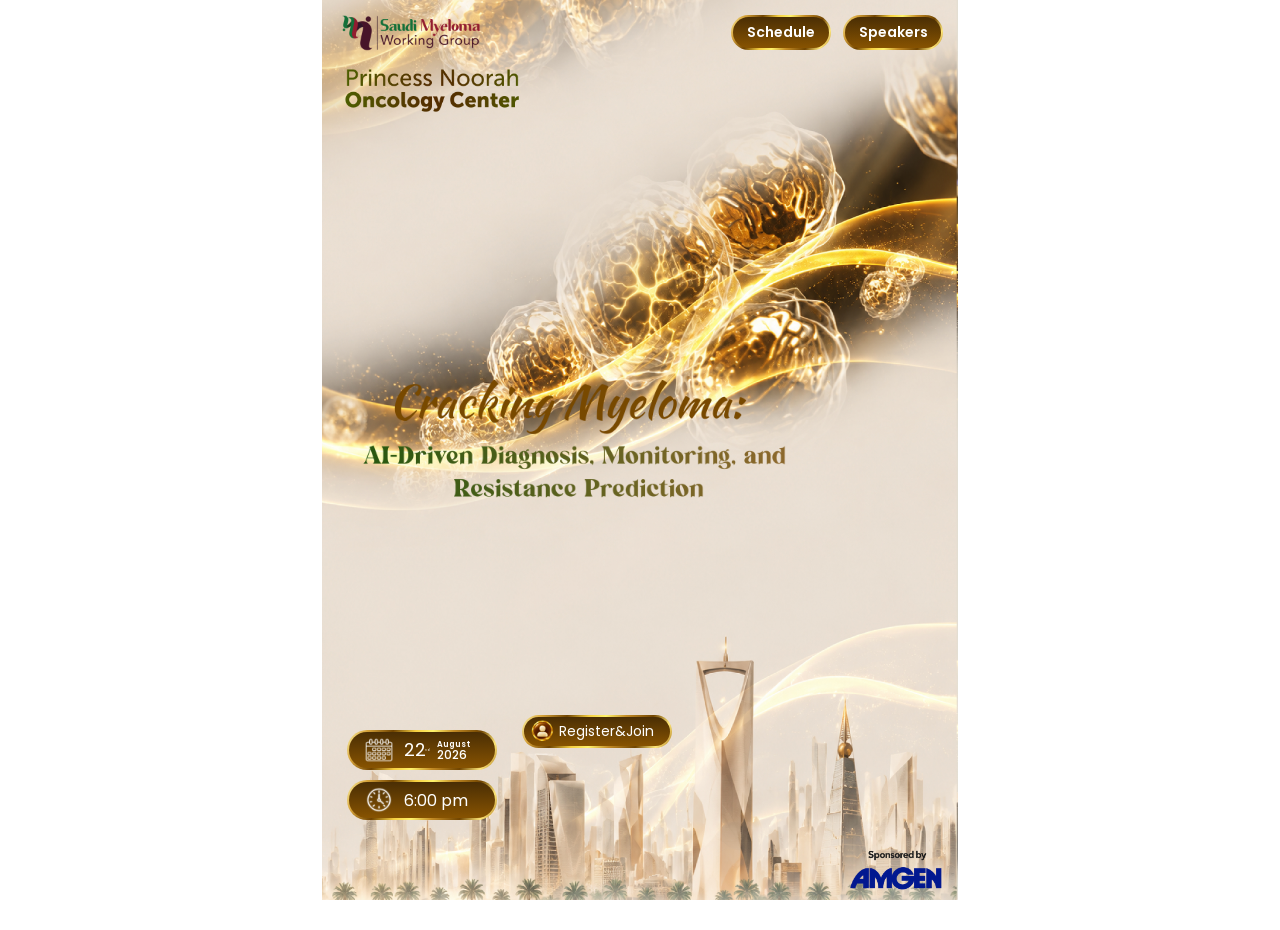
<file: index.html>
<!doctype html>
<html lang="en">
  <head>
    <meta charset="UTF-8" />
    <title>PNOC AI Webinar - 22 August 2026 Agenda nada4</title>

    <link
      href="https://fonts.googleapis.com/css2?family=Poppins:wght@300;400;500;600;700;800&family=Allura&display=swap"
      rel="stylesheet"
    />

    <link rel="stylesheet" href="style.css" />
  </head>

  <body>
    <section class="page1">
      <div class="poster">
        <!-- Background -->

        <img
          src="./image/PNOC AI Webinar - 22 August 2026 Agenda nada4-01.jpg.jpeg"
          alt=""
          class="bg"
        />
        <div class="top-buttons">
          <a href="Schedule.html" class="top-btn">Schedule</a>
          <a href="Speakers.html" class="top-btn">Speakers</a>
        </div>
        <!-- Logos -->
        <div class="logo logo1">
          <img src="./image/final22.png" alt="" />
        </div>
        <div class="logo logo2">
          <img src="./image/sss.png" alt="" />
        </div>
        <div class="text">
          <img src="./image/dffg.png" alt="" />
        </div>
        <div class="footer1">
          <img src="./image/333.png" alt="" />
        </div>
        <div class="footer2">
          <img
            src="./image/ChatGPT Image Aug 9, 2026, 08_58_17 AM22.png"
            alt=""
          />
        </div>

        <div class="datebox">
          <img src="./image/7e48dced-c1e6-4662-9b4a-764cad746b1b.png " alt="" />
          <div class="date-text">
            <span class="day">22</span>
            <span><sup>nd</sup></span>
            <div class="month-year">
              <span class="month">August</span>
              <span class="year">2026</span>
            </div>
          </div>
        </div>
        <div class="timebox">
          <img src="./image/624f0849-a78e-44c9-8503-85df0b9bb344.png " alt="" />
          <div class="time-text">
            <span>6:00 pm</span>
          </div>
        </div>
        <div class="register">
          <img src="./image/c2918aed-c46a-4946-a1ee-d081ce5163b5.png " alt="" />
          <a
            href="https://us06web.zoom.us/webinar/register/WN_yey8k3edRlS_pEbeNj7PVQ#/registration"
            class="register-text"
            >Register&Join</a
          >
        </div>
      </div>
    </section>
  </body>
</html>
</file>
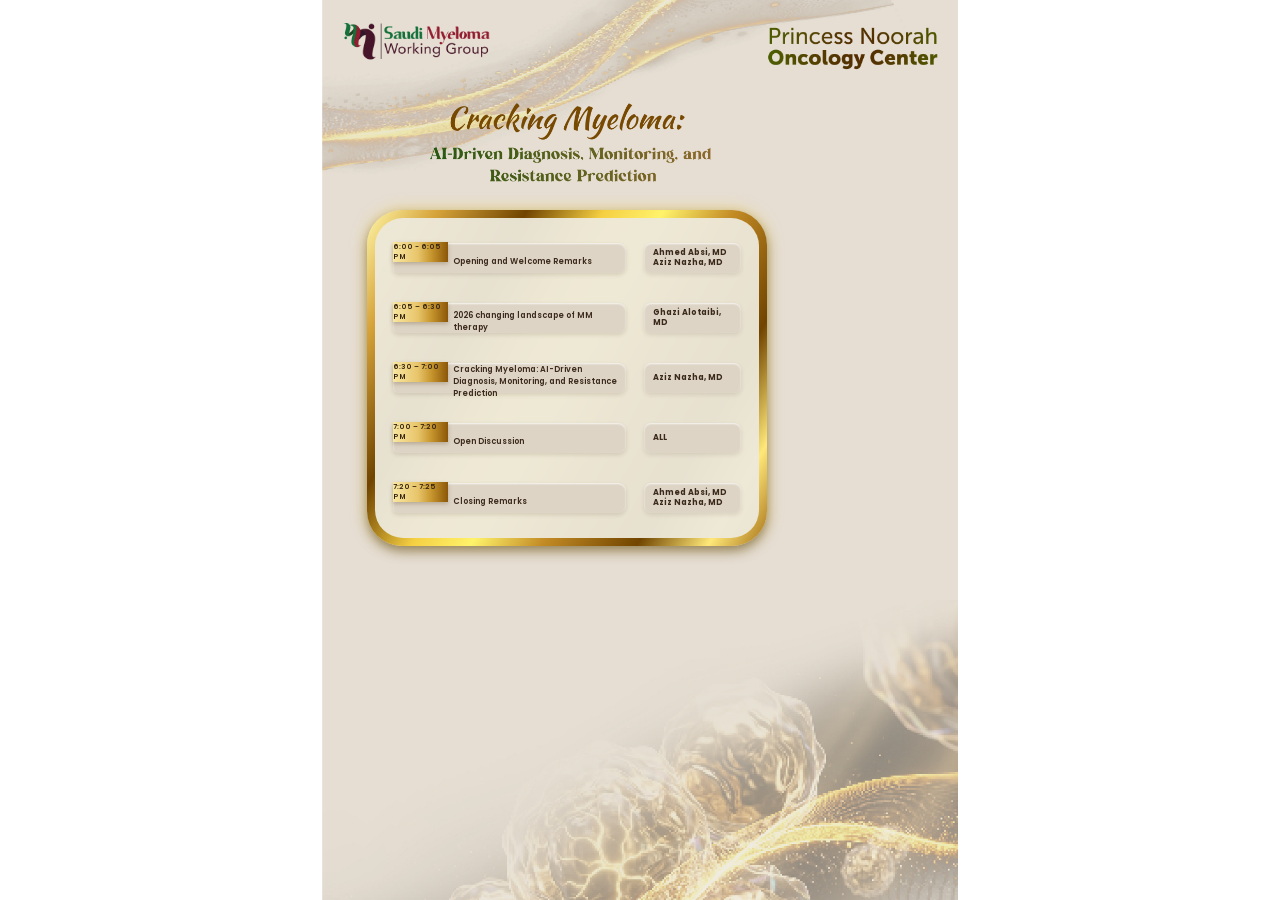
<file: Schedule.html>
<!doctype html>
<html lang="en">
  <head>
    <meta charset="UTF-8" />
    <title>Schedule</title>

    <link
      href="https://fonts.googleapis.com/css2?family=Poppins:wght@300;400;500;600;700;800&family=Allura&display=swap"
      rel="stylesheet"
    />

    <link rel="stylesheet" href="style.css" />
  </head>

  <body>
    <section class="page2">
      <div class="poster">
        <img
          src="./image/PNOC AI Webinar - 22 August 2026 Agenda nada4-03.jpg.jpeg"
          alt=""
          class="bg"
        />
        <div class="logo logo1">
          <img src="./image/final22.png" alt="" />
        </div>
        <div class="logo logo2">
          <img src="./image/sss.png" alt="" />
        </div>
        <div class="text">
          <img src="./image/dffg.png" alt="" />
        </div>

        <div class="schedule-frame">
          <div class="schedule-content">
            <div class="session">
              <div class="time">6:00 - 6:05 PM</div>

              <div class="session-title">Opening and Welcome Remarks</div>

              <div class="speaker">
                Ahmed Absi, MD<br />
                Aziz Nazha, MD
              </div>
            </div>

            <div class="session">
              <div class="time">6:05 – 6:30 PM</div>

              <div class="session-title">
                2026 changing landscape of MM therapy
              </div>

              <div class="speaker">Ghazi Alotaibi, MD</div>
            </div>

            <div class="session">
              <div class="time">6:30 – 7:00 PM</div>

              <div class="session-title">
                Cracking Myeloma: AI-Driven Diagnosis, Monitoring, and
                Resistance Prediction
              </div>

              <div class="speaker">Aziz Nazha, MD</div>
            </div>

            <div class="session">
              <div class="time">7:00 – 7:20 PM</div>

              <div class="session-title">Open Discussion</div>

              <div class="speaker">ALL</div>
            </div>

            <div class="session">
              <div class="time">7:20 – 7:25 PM</div>

              <div class="session-title">Closing Remarks</div>

              <div class="speaker">Ahmed Absi, MD Aziz Nazha, MD</div>
            </div>
          </div>
        </div>

        <!--------->
      </div>
    </section>
  </body>
</html>
</file>
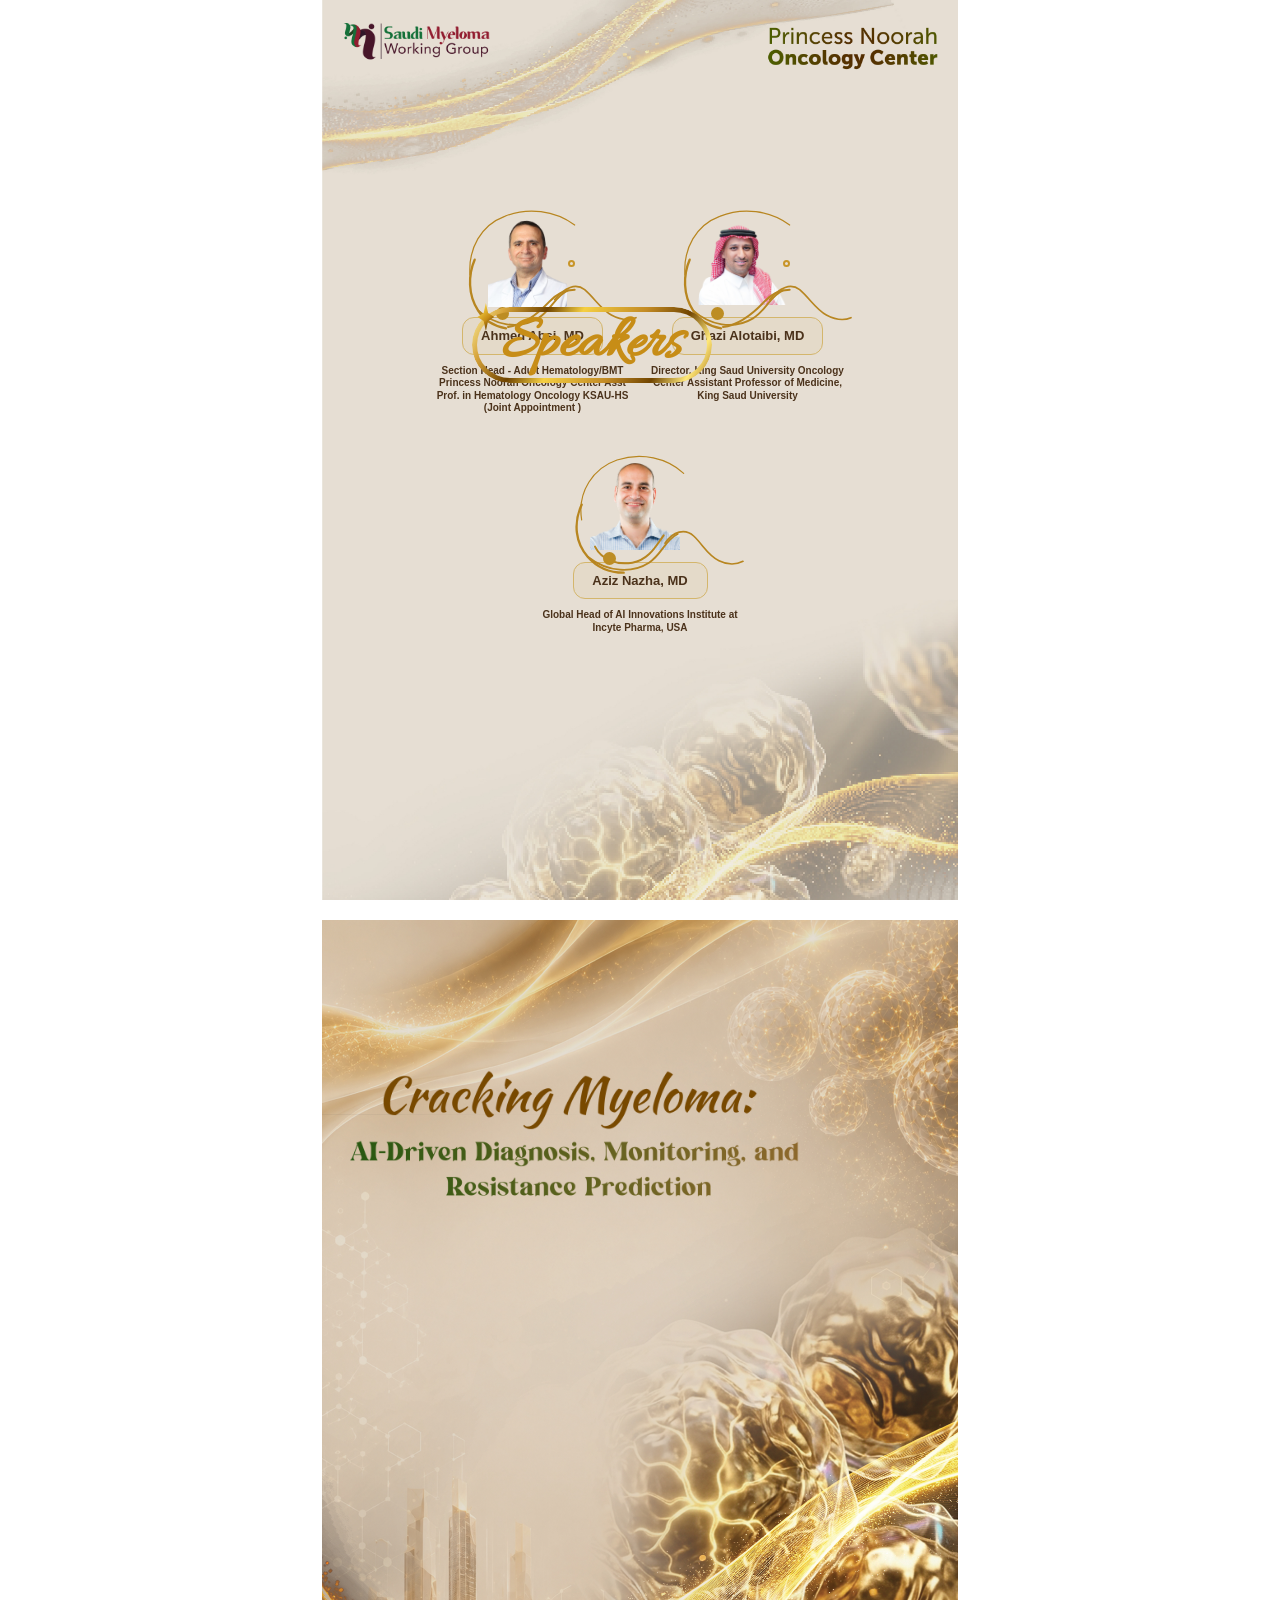
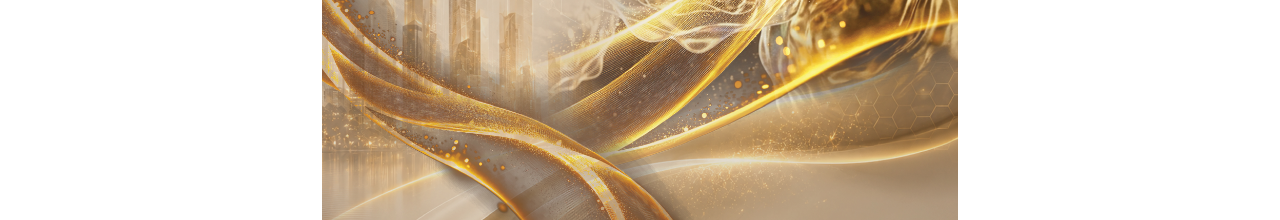
<file: Speakers.html>
<!doctype html>
<html lang="en">
  <head>
    <meta charset="UTF-8" />
    <title>Speakers</title>

    <link
      href="https://fonts.googleapis.com/css2?family=Poppins:wght@300;400;500;600;700;800&family=Allura&display=swap"
      rel="stylesheet"
    />

    <link rel="stylesheet" href="style.css" />
  </head>

  <body>
    <section class="page3">
      <div class="poster">
        <img
          src="./image/PNOC AI Webinar - 22 August 2026 Agenda nada4-03.jpg.jpeg"
          alt=""
          class="bg"
        />
        <div class="logo logo1">
          <img src="./image/final22.png" alt="" />
        </div>
        <div class="logo logo2">
          <img src="./image/sss.png" alt="" />
        </div>
        <div class="schedule-frame">
          <span class="sparkle"></span>
          <span>Speakers</span>
        </div>

        <div class="speakers-container">
          <!-- Ahmed -->
          <div class="speaker-card">
            <div class="speaker-frame">
              <svg class="gold-frame" viewBox="0 0 270 210">
                <!-- القوس العلوي -->
                <path
                  class="top-curve"
                  d="M 18 105
             C 15 65, 35 30, 70 17
             C 105 3, 145 8, 175 30"
                />

                <!-- الخط الذهبي السميك ناحية الشمال -->
                <path
                  class="left-curve"
                  d="M 25 82
             C 15 105, 15 135, 30 158
             C 40 174, 55 182, 72 185"
                />

                <!-- الانحناءة تحت الشخص -->
                <path
                  class="bottom-curve"
                  d="M 30 158
             C 55 180, 90 188, 120 170
             C 140 158, 145 137, 165 128"
                />

                <!-- الانحناءة الخارجة ناحية اليمين -->
                <path
                  class="right-curve"
                  d="M 145 142
             C 160 123, 177 117, 190 127
             C 205 140, 215 157, 230 165
             C 245 173, 258 173, 267 169"
                />

                <!-- الخط الداخلي -->
                <path
                  class="inner-curve"
                  d="M 75 183
             C 100 180, 120 163, 137 145
             C 148 133, 160 127, 175 127"
                />
              </svg>

              <img
                src="./image/WhatsApp Image 2026-08-06 at 10.25.35 PM.png"
                alt="Ahmed Absi"
              />

              <span class="gold-dot"></span>

              <span class="small-detail"></span>
            </div>

            <div class="speaker-name">Ahmed Absi, MD</div>

            <div class="speaker-description">
              Section Head - Adult Hematology/BMT Princess Noorah Oncology
              Center Asst Prof. in Hematology Oncology KSAU-HS (Joint
              Appointment )
            </div>
          </div>

          <!-- Ghazi -->
          <div class="speaker-card">
            <div class="speaker-frame">
              <svg class="gold-frame" viewBox="0 0 270 210">
                <path
                  class="top-curve"
                  d="M 18 105
             C 15 65, 35 30, 70 17
             C 105 3, 145 8, 175 30"
                />

                <path
                  class="left-curve"
                  d="M 25 82
             C 15 105, 15 135, 30 158
             C 40 174, 55 182, 72 185"
                />

                <path
                  class="bottom-curve"
                  d="M 30 158
             C 55 180, 90 188, 120 170
             C 140 158, 145 137, 165 128"
                />

                <path
                  class="right-curve"
                  d="M 145 142
             C 160 123, 177 117, 190 127
             C 205 140, 215 157, 230 165
             C 245 173, 258 173, 267 169"
                />

                <path
                  class="inner-curve"
                  d="M 75 183
             C 100 180, 120 163, 137 145
             C 148 133, 160 127, 175 127"
                />
              </svg>

              <img
                src="./image/WhatsApp Image 2026-08-06 at 10.25.04 PM.png"
                alt="Ghazi Alotaibi"
              />

              <span class="gold-dot"></span>
              <span class="small-detail"></span>
            </div>

            <div class="speaker-name">Ghazi Alotaibi, MD</div>
            <div class="speaker-description">
              Director, King Saud University Oncology Center Assistant Professor
              of Medicine, King Saud University
            </div>
          </div>

          <!-- Aziz -->
          <div class="speaker-card">
            <div class="speaker-frame">
              <svg class="gold-frame" viewBox="0 0 270 210">
                <!-- القوس الخارجي -->
                <path
                  class="outer-line"
                  d="M 25 105
         C 18 62, 43 27, 78 15
         C 115 3, 153 12, 178 35"
                />

                <!-- الخط الشمال السميك -->
                <path
                  class="thick-line"
                  d="M 25 82
         C 12 110, 16 140, 34 160
         C 48 176, 67 184, 88 184"
                />

                <!-- الخط الداخلي حوالين الصورة -->
                <path
                  class="inner-line"
                  d="M 45 145
         C 55 165, 78 173, 101 169
         C 126 165, 137 143, 148 128"
                />

                <!-- الانحناءة السفلية الطويلة -->
                <path
                  class="bottom-line"
                  d="M 34 160
         C 65 184, 101 185, 126 169
         C 145 157, 150 135, 169 126"
                />

                <!-- الانحناءة ناحية اليمين -->
                <path
                  class="right-line"
                  d="M 150 140
         C 162 122, 180 117, 193 129
         C 207 142, 214 158, 231 166
         C 245 173, 257 172, 267 167"
                />
              </svg>

              <img
                src="./image/WhatsApp Image 2026-08-06 at 10.26.20 PM.png"
                alt="Ahmed Absi"
              />

              <span class="gold-dot"></span>
            </div>

            <div class="speaker-name">Aziz Nazha, MD</div>
            <div class="speaker-description">
              Global Head of AI Innovations Institute at Incyte Pharma, USA
            </div>
          </div>
          <!--------->
        </div>
      </div>
    </section>
    <section class="page4">
      <div class="poster">
        <img
          src="./image/PNOC AI Webinar - 22 August 2026 Agenda nada4-04.jpg.jpeg"
          alt=""
          class="bg"
        />
        <div class="text">
          <img src="./image/dffg.png" alt="" />
        </div>
        <!--------->
      </div>
    </section>
  </body>
</html>
</file>
<file: style.css>
* {
  margin: 0;
  padding: 0;
  box-sizing: border-box;
}
body {
  font-family: "Poppins", sans-serif;
  overflow-x: hidden;
}

section {
  width: 100%;
  min-height: 100vh;
  position: relative;
}
.page1 .poster {
  position: relative;
  width: fit-content;
  height: 100vh;
  margin: auto;
}

.page1 .bg {
  height: 100vh;
  width: auto;
  display: block;
}
.top-buttons {
  position: absolute;
  top: 15px;
  right: 15px;

  display: flex;
  gap: 12px;
}

/* Buttons */
.top-btn {
  text-decoration: none;

  min-width: 100px;
  height: 35px;

  display: flex;
  align-items: center;
  justify-content: center;

  color: white;
  font-family: "Poppins", sans-serif;
  font-size: 14px;
  font-weight: 600;

  border: 2px solid transparent;
  border-radius: 30px;

  /* Brown inside + Gold gradient border */
  background:
    linear-gradient(#4a2e04, #875301) padding-box,
    linear-gradient(
        120deg,
        #fff7a8 0%,
        #d6a33a 12%,
        #704400 27%,
        #f5cf42 40%,
        #fff36b 50%,
        #c38b25 62%,
        #714500 78%,
        #ffe879 90%,
        #a56f16 100%
      )
      border-box;

  transition: 0.3s ease;
}

.top-btn:hover {
  color: white;

  background:
    linear-gradient(#70400f, #70400f) padding-box,
    linear-gradient(
        120deg,
        #fff7a8 0%,
        #d6a33a 12%,
        #704400 27%,
        #f5cf42 40%,
        #fff36b 50%,
        #c38b25 62%,
        #714500 78%,
        #ffe879 90%,
        #a56f16 100%
      )
      border-box;

  transform: translateY(-2px);

  box-shadow: 0 4px 10px rgba(112, 68, 0, 0.4);
}

.page1 .logo1 img {
  position: absolute;
  top: -25px;
  left: -10px;
  width: 180px;
  z-index: 10;
}

.page1 .logo2 img {
  position: absolute;
  top: -115px;
  left: -105px;
  width: 400px;
}
.page1 .text img {
  position: absolute;
  top: 30px;
  left: 15px;
  width: 480px;
}

.page1 .footer1 {
  position: absolute;
  bottom: -15px;
  right: 20px;
}
.page1 .footer1 img {
  width: 80px;
  display: block;
  filter: drop-shadow(0 0 30px white);
}
.page1 .footer2 {
  position: absolute;
  bottom: -30px;
  right: 13px;
}
.page1 .footer2 img {
  width: 95px;
  display: block;
  filter: drop-shadow(0 0 30px white);
}
/* ================= DATE BOX ================= */

.page1 .datebox {
  position: absolute;

  bottom: 120px;
  left: 25px;

  width: 150px;
  height: 40px;

  /* Brown inside + Gold frame */
  background:
    linear-gradient(#4a2e04, #875301) padding-box,
    linear-gradient(
        120deg,
        #fff7a8 0%,
        #d6a33a 12%,
        #704400 27%,
        #f5cf42 40%,
        #fff36b 50%,
        #c38b25 62%,
        #714500 78%,
        #ffe879 90%,
        #a56f16 100%
      )
      border-box;

  border: 2.5px solid transparent;
  border-radius: 50px; /* بيضاوي كامل */

  display: flex;
  align-items: center;

  z-index: 100;
  margin-bottom: 10px;
}

/* Calendar icon */

.page1 .datebox img {
  position: absolute;
  left: 10px;
  width: 40px;
}

/* Date text */

.page1 .date-text {
  color: white;
  margin-left: 55px;
}

.page1 .day {
  position: relative;
  font-size: 18px;
  top: 22px;
  margin-right: 40px;
}

.page1 .date-text sup {
  position: relative;
  font-size: 3px;
  right: 45px;
  top: 23px;
}

.page1 .month-year {
  display: flex;
  flex-direction: column;

  margin-left: 33px;
  margin-bottom: 25px;

  line-height: 1;
  font-family: Poppins, sans-serif;
}

.page1 .month {
  font-size: 8px;
  font-weight: 600;
  color: white;
}

.page1 .year {
  font-size: 12px;
  font-weight: 500;
  color: white;
}

/* ================= TIME BOX ================= */

.page1 .timebox {
  position: absolute;

  bottom: 80px;
  left: 25px; /* نفس مكان الـ datebox */

  width: 150px;
  height: 40px;

  /* Brown inside + Gold frame */
  background:
    linear-gradient(#4a2e04, #875301) padding-box,
    linear-gradient(
        120deg,
        #fff7a8 0%,
        #d6a33a 12%,
        #704400 27%,
        #f5cf42 40%,
        #fff36b 50%,
        #c38b25 62%,
        #714500 78%,
        #ffe879 90%,
        #a56f16 100%
      )
      border-box;

  border: 2.5px solid transparent;
  border-radius: 50px; /* بيضاوي كامل */

  display: flex;
  align-items: center;

  padding-left: 15px;

  z-index: 100;
}

/* Clock icon */

.page1 .timebox img {
  position: absolute;
  left: 10px;
  width: 40px;
}

/* Time text */

.page1 .time-text {
  color: white;
  margin-left: 40px;
  font-size: 16px;
}

.page1 .register {
  position: absolute;

  bottom: 142px;
  left: 200px;

  width: 150px;
  height: 33px;

  /* Brown inside + Gold frame */
  background:
    linear-gradient(#4a2e04, #875301) padding-box,
    linear-gradient(
        120deg,
        #fff7a8 0%,
        #d6a33a 12%,
        #704400 27%,
        #f5cf42 40%,
        #fff36b 50%,
        #c38b25 62%,
        #714500 78%,
        #ffe879 90%,
        #a56f16 100%
      )
      border-box;

  border: 2.5px solid transparent;
  border-radius: 50px; /* بيضاوي كامل */

  display: flex;
  align-items: center;

  z-index: 100;
  margin-bottom: 10px;
}

/* Calendar icon */

.page1 .register img {
  position: absolute;
  left: 1px;
  width: 35px;
}

/* Date text */

.page1 .register-text {
  color: white;
  margin-left: 35px;
  font-size: 14px;
  text-decoration: none;
}

/*-------------------------------------------page 2 -------------------------------------------------*/
section {
  width: 100%;
  min-height: 100vh;
  position: relative;
}
.page2 .poster {
  position: relative;
  width: fit-content;
  height: 100vh;
  margin: auto;
}

.page2 .bg {
  height: 100vh;
  width: auto;
  display: block;
}
.page2 .logo1 img {
  position: absolute;
  top: -20px;
  left: -10px;
  width: 190px;
  z-index: 10;
}
.page2 .logo2 img {
  position: absolute;
  top: -152px;
  right: -75px;
  width: 390px;
}
.page2 .text img {
  position: absolute;
  top: -130px;
  left: 90px;
  width: 320px;
}
.page2 .schedule-frame {
  position: absolute;
  width: 400px;

  padding: 8px;

  border-radius: 35px;

  background: linear-gradient(
    120deg,
    #fff7a8 0%,
    #d6a33a 12%,
    #704400 27%,
    #f5cf42 40%,
    #fff36b 50%,
    #c38b25 62%,
    #714500 78%,
    #ffe879 90%,
    #a56f16 100%
  );

  box-shadow:
    0 5px 12px rgba(60, 40, 10, 0.5),
    0 0 15px rgba(255, 220, 70, 0.5);
  margin-left: 45px;
  top: 210px;
}
.page2 .schedule-content {
  width: 100%;
  box-sizing: border-box;

  padding: 25px 18px;

  background: rgba(238, 233, 220, 0.95);

  border-radius: 28px;
}
.page2 .session {
  position: relative;

  display: flex;
  align-items: center;

  width: 100%;

  margin-bottom: 30px;

  padding-left: 0;
}
.page2 .session:last-child {
  margin-bottom: 0;
}
.page2 .time {
  position: absolute;

  left: 0px;
  top: 30%;

  transform: translateY(-50%);

  width: 55px;
  height: 20px;

  background: linear-gradient(
    to right,
    #f8e6a0 0%,
    #e8c56b 45%,
    #c6952d 70%,
    #8b5708 100%
  );

  color: #38270f;

  font-size: 7px;
  font-weight: 600;

  display: flex;
  align-items: center;
  justify-content: center;

  z-index: 5;

  box-shadow: 0 2px 4px rgba(70, 45, 10, 0.25);
}
.page2 .session-title {
  width: 250px;
  height: 30px;

  background: #ddd4c5;

  color: #3b2a1c;

  font-size: 8px;
  font-weight: 600;

  display: flex;
  align-items: center;

  padding-top: 15px;
  padding-right: 8px;
  padding-bottom: 8px;
  padding-left: 60px;

  border-radius: 5px 8px 8px 5px;

  box-shadow:
    inset 0 1px 2px rgba(255, 255, 255, 0.8),
    0 2px 4px rgba(80, 60, 30, 0.15);

  z-index: 1;
}
.page2 .speaker {
  width: 105px;
  height: 30px;

  margin-left: 18px;

  background: #ddd4c5;

  color: #3b2a1c;

  font-size: 8px;
  font-weight: 700;

  line-height: 1.2;

  display: flex;
  align-items: center;

  padding: 6px 9px;

  border-radius: 7px;

  box-shadow:
    inset 0 1px 2px rgba(255, 255, 255, 0.8),
    0 2px 4px rgba(80, 60, 30, 0.12);
}
/*-------------------------------------------page 3 -------------------------------------------------*/
section {
  width: 100%;
  min-height: 100vh;
  position: relative;
}
.page3 .poster {
  position: relative;
  width: fit-content;
  height: 100vh;
  margin: auto;
}

.page3 .bg {
  height: 100vh;
  width: auto;
  display: block;
}
.page3 .logo1 img {
  position: absolute;
  top: -20px;
  left: -10px;
  width: 190px;
  z-index: 10;
}
.page3 .logo2 img {
  position: absolute;
  top: -152px;
  right: -75px;
  width: 390px;
}
.page3 .schedule-frame {
  position: absolute;

  bottom: 530px;
  left: 220px;

  width: 100px;
  height: 50px;

  display: flex;
  align-items: center;
  justify-content: center;

  background: transparent;
  border: none;

  z-index: 100;
}

/* =========================
   SPEAKERS TEXT
========================= */

.page3 .schedule-frame > span:not(.sparkle) {
  position: relative;

  padding: 5px 10px;

  font-family: "Allura", cursive;
  font-size: 60px;
  font-weight: 600;

  color: #c78d17;

  line-height: 1;

  background: transparent;
  border: none;

  z-index: 1;
}

/* =========================
   GOLD GRADIENT BORDER
========================= */

.page3 .schedule-frame > span:not(.sparkle)::before {
  content: "";

  position: absolute;

  top: -3px;
  right: -20px;
  bottom: -3px;
  left: -20px;

  padding: 5px;

  border-radius: 50px;

  background: linear-gradient(
    120deg,
    #fff7a8 0%,
    #d6a33a 12%,
    #704400 27%,
    #f5cf42 40%,
    #c38b25 62%,
    #714500 78%,
    #ffe879 90%,
    #a56f16 100%
  );

  -webkit-mask:
    linear-gradient(#fff 0 0) content-box,
    linear-gradient(#fff 0 0);

  -webkit-mask-composite: xor;
  mask-composite: exclude;

  pointer-events: none;
}

/* =========================
   SPARKLE / STAR
========================= */

.page3 .schedule-frame .sparkle {
  position: absolute;

  top: -17px;
  left: -70px;

  width: 28px;
  height: 28px;

  padding: 0;

  background: linear-gradient(
    135deg,
    #fff7a8 0%,
    #f5cf42 25%,
    #c78d17 55%,
    #704400 75%,
    #ffe879 100%
  );

  clip-path: polygon(
    50% 0%,
    58% 36%,
    80% 50%,
    58% 64%,
    50% 100%,
    42% 64%,
    20% 50%,
    42% 36%
  );

  z-index: 10;
}
/* =========================
   PAGE 3 - SPEAKERS
========================= */

.page3 .speakers-container {
  position: absolute;

  top: 200px;
  left: 50%;
  transform: translateX(-50%);

  width: 450px;

  display: grid;
  grid-template-columns: 200px 200px;

  justify-content: center;
  align-items: start;

  column-gap: 15px;
  row-gap: 30px;

  z-index: 30;
}

/* =========================
   SPEAKER CARD
========================= */

.page3 .speaker-card {
  width: 200px;
  text-align: center;
}

/* الشخص الثالث في المنتصف */

.page3 .speaker-card:nth-child(3) {
  grid-column: 1 / -1;
  justify-self: center;
}

/* =========================
   FRAME
========================= */

.page3 .speaker-frame {
  position: relative;

  width: 170px;
  height: 125px;

  margin: 0 auto;
  overflow: visible;

  z-index: 20;
}

/* =========================
   GOLD SVG FRAME
========================= */

.page3 .gold-frame {
  position: absolute;

  width: 180px;
  height: 140px;

  left: 10px;
  top: 5px;

  z-index: 4;

  pointer-events: none;
}

/* خطوط الفريم */

.page3 .gold-frame path {
  fill: none;

  stroke: #b88620;

  stroke-linecap: round;
  stroke-linejoin: round;
}

/* الخطوط */

.page3 .gold-frame .top-curve,
.page3 .gold-frame .outer-line {
  stroke-width: 1.8px;
}

.page3 .gold-frame .left-curve,
.page3 .gold-frame .thick-line {
  stroke-width: 3.5px;
}

.page3 .gold-frame .inner-curve,
.page3 .gold-frame .inner-line {
  stroke-width: 3px;
}

.page3 .gold-frame .bottom-curve,
.page3 .gold-frame .bottom-line {
  stroke-width: 2.8px;
}

.page3 .gold-frame .right-curve,
.page3 .gold-frame .right-line {
  stroke-width: 2.5px;
}

/* =========================
   SPEAKER IMAGE
========================= */

.page3 .speaker-frame img {
  position: absolute;

  width: 90px;
  height: 90px;

  object-fit: contain;

  left: 80px;
  bottom: 18px;

  transform: translateX(-50%);

  z-index: 2;
}

/* =========================
   GOLD DOT
========================= */

.page3 .gold-dot {
  position: absolute;

  width: 13px;
  height: 13px;

  left: 48px;
  bottom: 5px;

  background: #bd8d24;

  border: 2px solid #bd8d24;

  border-radius: 50%;

  z-index: 6;
}

/* =========================
   SMALL GOLD DETAIL
========================= */

.page3 .small-detail {
  position: absolute;

  width: 7px;
  height: 7px;

  right: 43px;
  bottom: 58px;

  border: 2px solid #c89528;

  border-radius: 50%;

  z-index: 6;
}

/* =========================
   SPEAKER NAME BOX
========================= */

.page3 .speaker-name {
  position: relative;

  width: fit-content;
  min-width: 135px;

  margin: -8px auto 0;

  padding: 10px 18px;

  background: #e4dac9;

  border: 1px solid #d4b66c;

  border-radius: 12px;

  color: #4b321b;

  font-family: Arial, sans-serif;

  font-size: 13px;

  font-weight: 700;

  line-height: 1.2;

  text-align: center;

  white-space: nowrap;

  z-index: 10;
}

/* =========================
   DESCRIPTION
========================= */

.page3 .speaker-description {
  margin-top: 10px;

  font-family: Arial, sans-serif;

  font-size: 10px;

  font-weight: 600;

  line-height: 1.25;

  color: #4b321b;

  text-align: center;
}
.page3 {
  margin-bottom: 20px;
}
/*-----------------------------------------------------page 4 -------------------------------------------------*/
section {
  width: 100%;
  min-height: 100vh;
  position: relative;
}
.page4 .poster {
  position: relative;
  width: fit-content;
  height: 100vh;
  margin: auto;
}

.page4 .bg {
  height: 100vh;
  width: auto;
  display: block;
}
.page4 .text img {
  position: absolute;
  top: -220px;
  left: 0;
  width: 510px;
}
</file>
